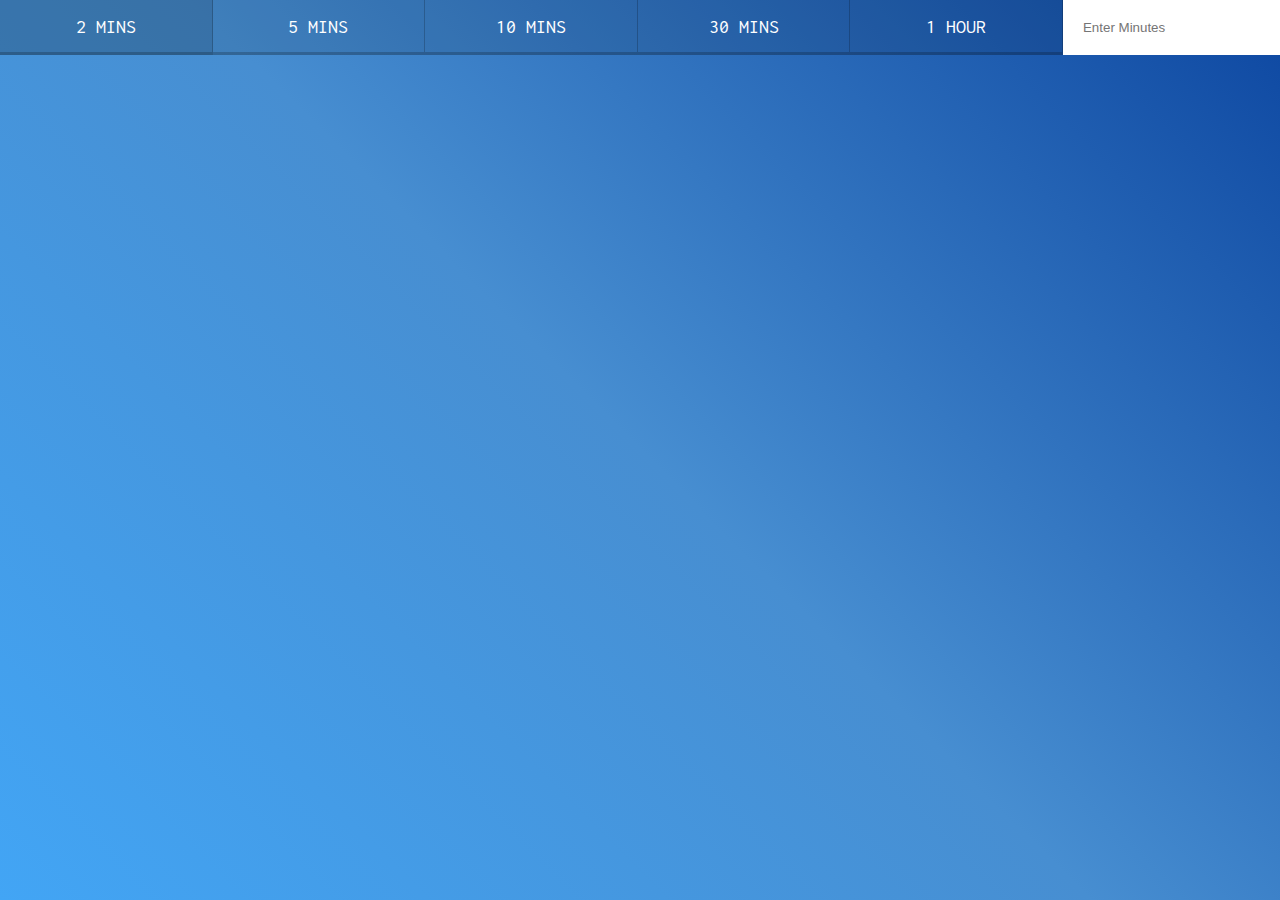
<file: alarm/index.html>
<!DOCTYPE html>
<html lang="en">

<head>
    <meta charset="UTF-8">
    <link href='https://fonts.googleapis.com/css?family=Inconsolata' rel='stylesheet' type='text/css'>
    <link href="style.css" rel="stylesheet">
    <title>Alarm</title>
</head>

<body>
    <div class="timer">
        <div class="timer-controls">
            <button data-time="120" class="timer-button">2 Mins</button>
            <button data-time="300" class="timer-button">5 Mins</button>
            <button data-time="600" class="timer-button">10 Mins</button>
            <button data-time="1800" class="timer-button">30 Mins</button>
            <button data-time="3600" class="timer-button">1 hour</button>
            <form name="customForm" id="custom">
                <input type="text" name="minutes" placeholder="Enter Minutes">
            </form>
        </div>
        <div class="display">
            <h1 class="display-time-left"></h1>
            <p class="display-end-time"></p>
        </div>
    </div>
    <audio src="alarm-sound.wav"></audio>
    <script type="text/javascript" src="script.js"></script>
</body>

</html>
</file>
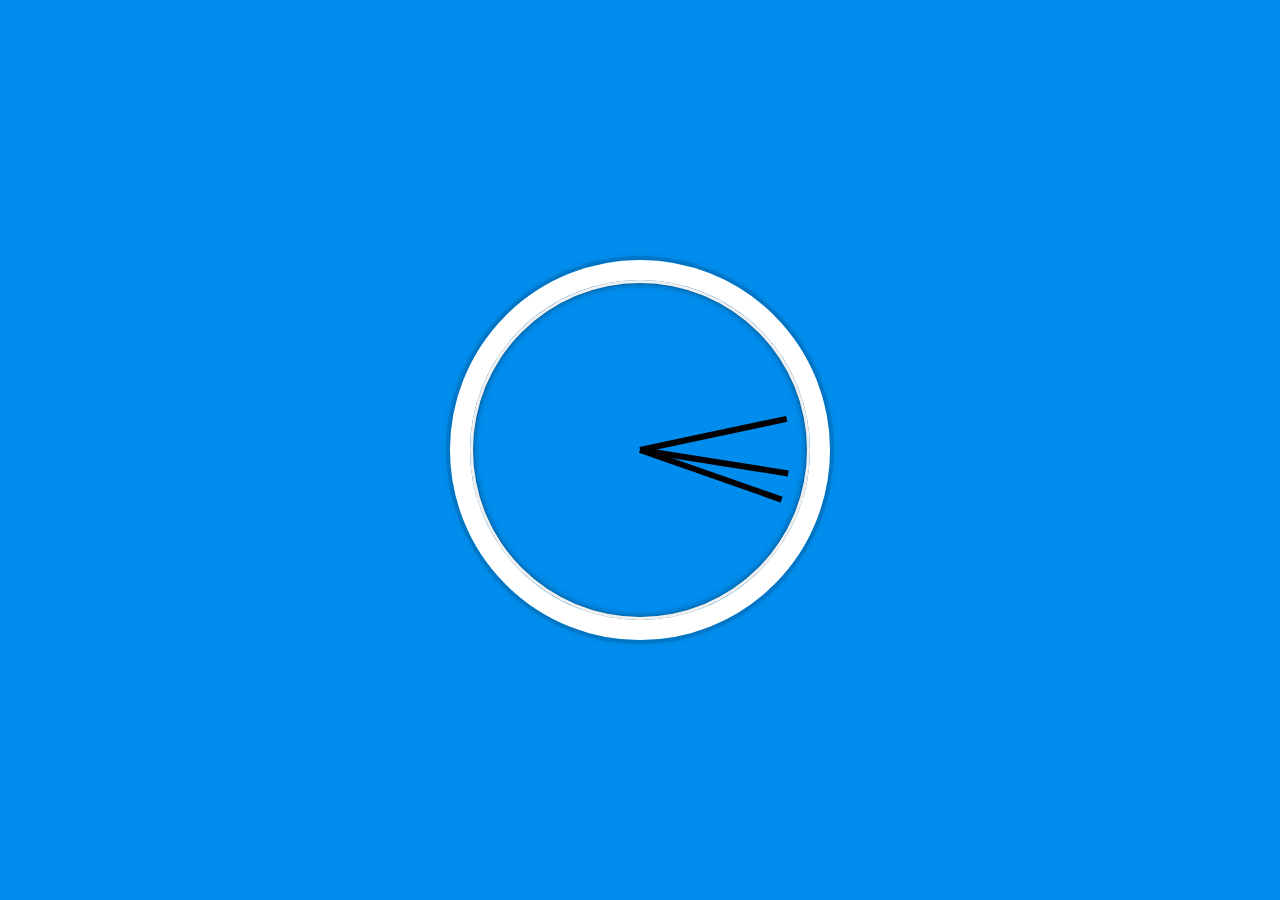
<file: js-clock/index.html>
<!DOCTYPE html>
<html lang="en">

<head>
    <meta charset="UTF-8">
    <title>Simple JS Clock</title>
    <link href="style.css" rel="stylesheet">
</head>

<body>
    <div class="clock">
        <div class="clock-face">
            <div class="hand hour-hand"></div>
            <div class="hand min-hand"></div>
            <div class="hand second-hand"></div>
        </div>
    </div>
    <script type="text/javascript" src="script.js"></script>
</body>

</html>
</file>
<file: alarm/style.css>
html {
  box-sizing: border-box;
  font-size: 10px;
  background: #8E24AA;
  background: linear-gradient(45deg,  #42a5f5 0%,#478ed1 50%,#0d47a1 100%);
}

*, *:before, *:after {
  box-sizing: inherit;
}

body {
  margin:0;
  text-align: center;
  font-family: 'Inconsolata', monospace;
}

.display-time-left {
  font-weight: 100;
  font-size: 20rem;
  margin: 0;
  color:white;
  text-shadow:4px 4px 0 rgba(0,0,0,0.05);
}

.timer {
  display:flex;
  min-height: 100vh;
  flex-direction:column;
}

.timer-controls {
  display: flex;
}

.timer-controls > * {
  flex:1;
}

.timer-controls form {
  flex:1;
  display:flex;
}

.timer-controls input {
  flex:1;
  border:0;
  padding:2rem;
}

.timer-button {
  background:none;
  border:0;
  cursor: pointer;
  color:white;
  font-size: 2rem;
  text-transform: uppercase;
  background:rgba(0,0,0,0.1);
  border-bottom:3px solid rgba(0,0,0,0.2);
  border-right:1px solid rgba(0,0,0,0.2);
  padding:1rem;
  font-family: 'Inconsolata', monospace;
}

.timer-button:hover,
.timer-button:focus {
  background:rgba(0,0,0,0.2);
  outline:0;
}

.display {
  flex:1;
  display:flex;
  flex-direction: column;
  align-items: center;
  justify-content: center;
}

.display-end-time {
  font-size: 4rem;
  color:white;
}
</file>
<file: js-clock/style.css>
html {
  background: #018ded;
  background-size: cover;
  font-family: "helvetica neue";
  text-align: center;
  font-size: 10px;
}

body {
  margin: 0;
  font-size: 2rem;
  display: flex;
  flex: 1;
  min-height: 100vh;
  align-items: center;
}

.clock {
  display: none;
  width: 30rem;
  height: 30rem;
  border: 20px solid white;
  border-radius: 50%;
  margin: 50px auto;
  position: relative;
  padding: 2rem;
  box-shadow: 0 0 0 4px rgba(0, 0, 0, 0.1), inset 0 0 0 3px #efefef,
    inset 0 0 10px black, 0 0 10px rgba(0, 0, 0, 0.2);
}

.clock-face {
  position: relative;
  width: 100%;
  height: 100%;
  transform: translateY(-3px);
  /* account for the height of the clock hands */
}

.hand {
  width: 50%;
  height: 6px;
  background: black;
  position: absolute;
  top: 50%;
  transform-origin: 100%;
  transform: rotate(90deg);
  transition: all 0.05s;
  transition-timing-function: cubic-bezier(0.1, 2.7, 0.58, 1);
}
</file>
